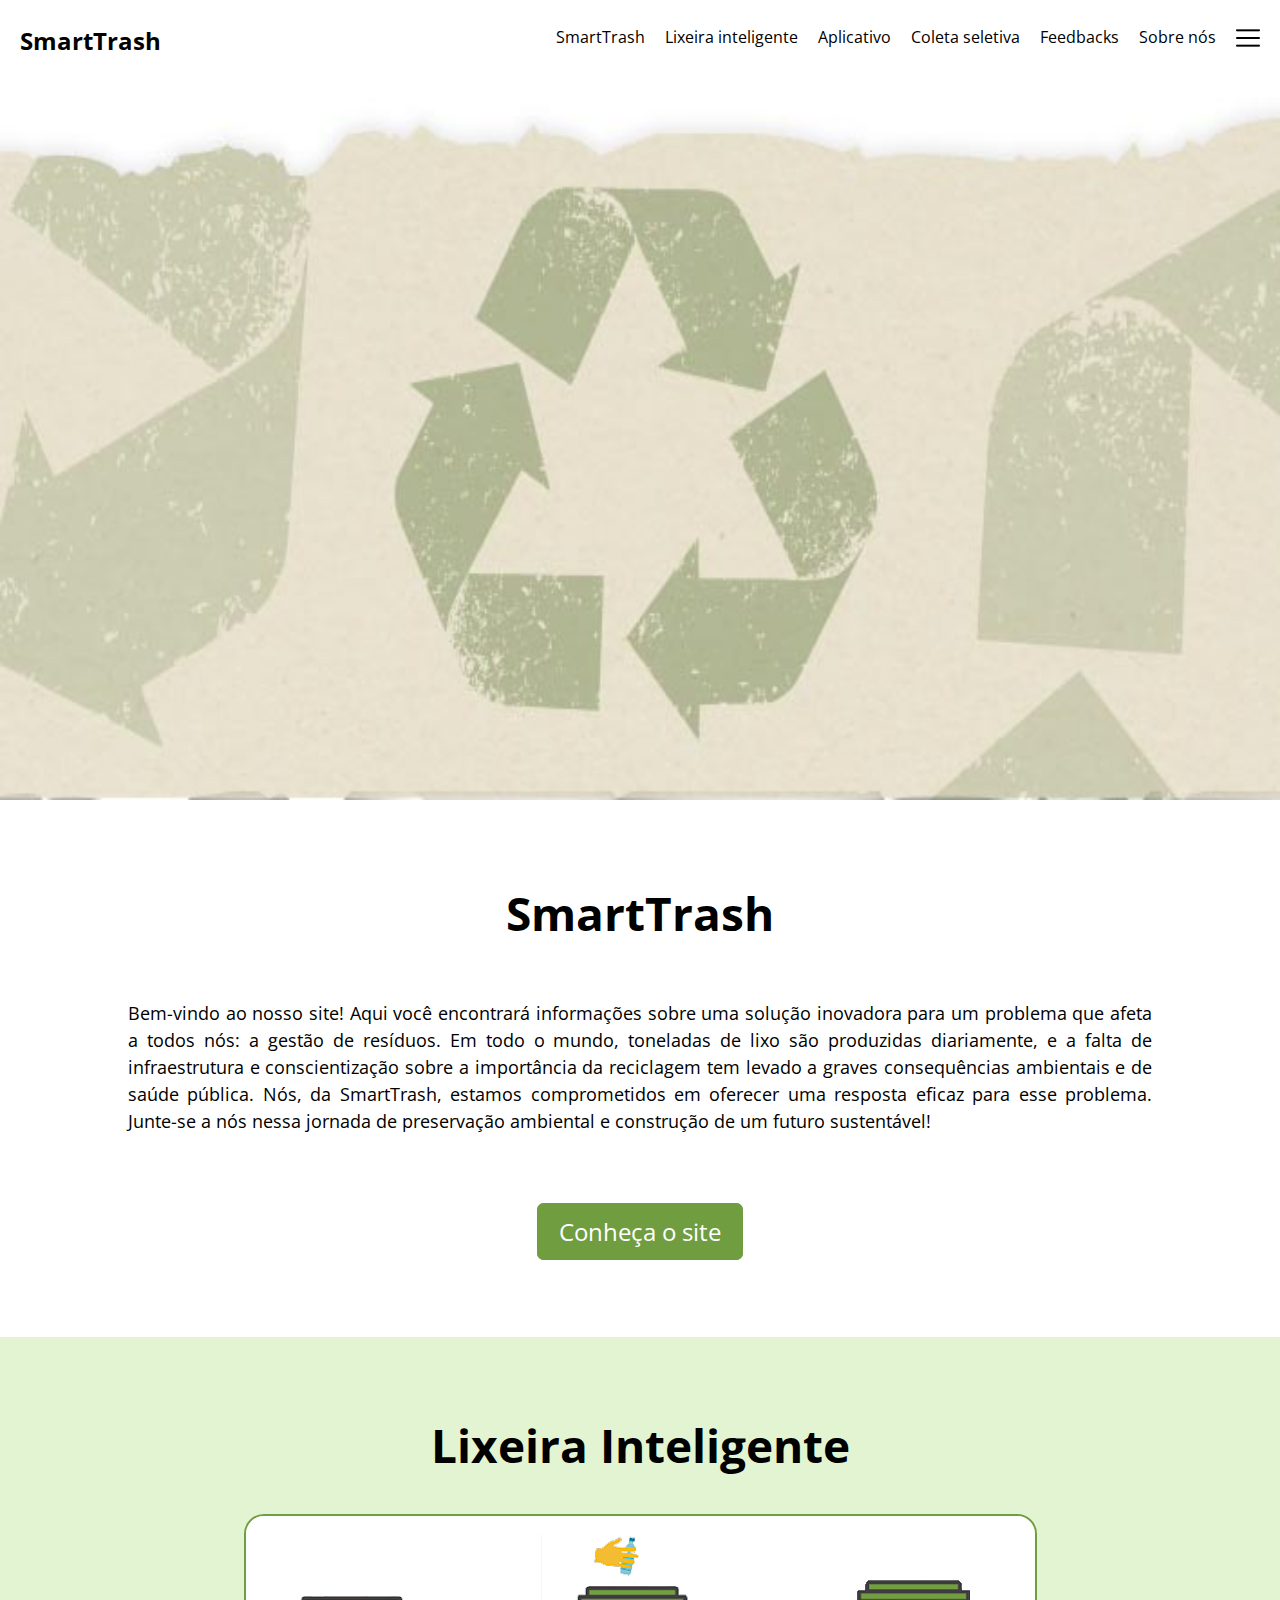
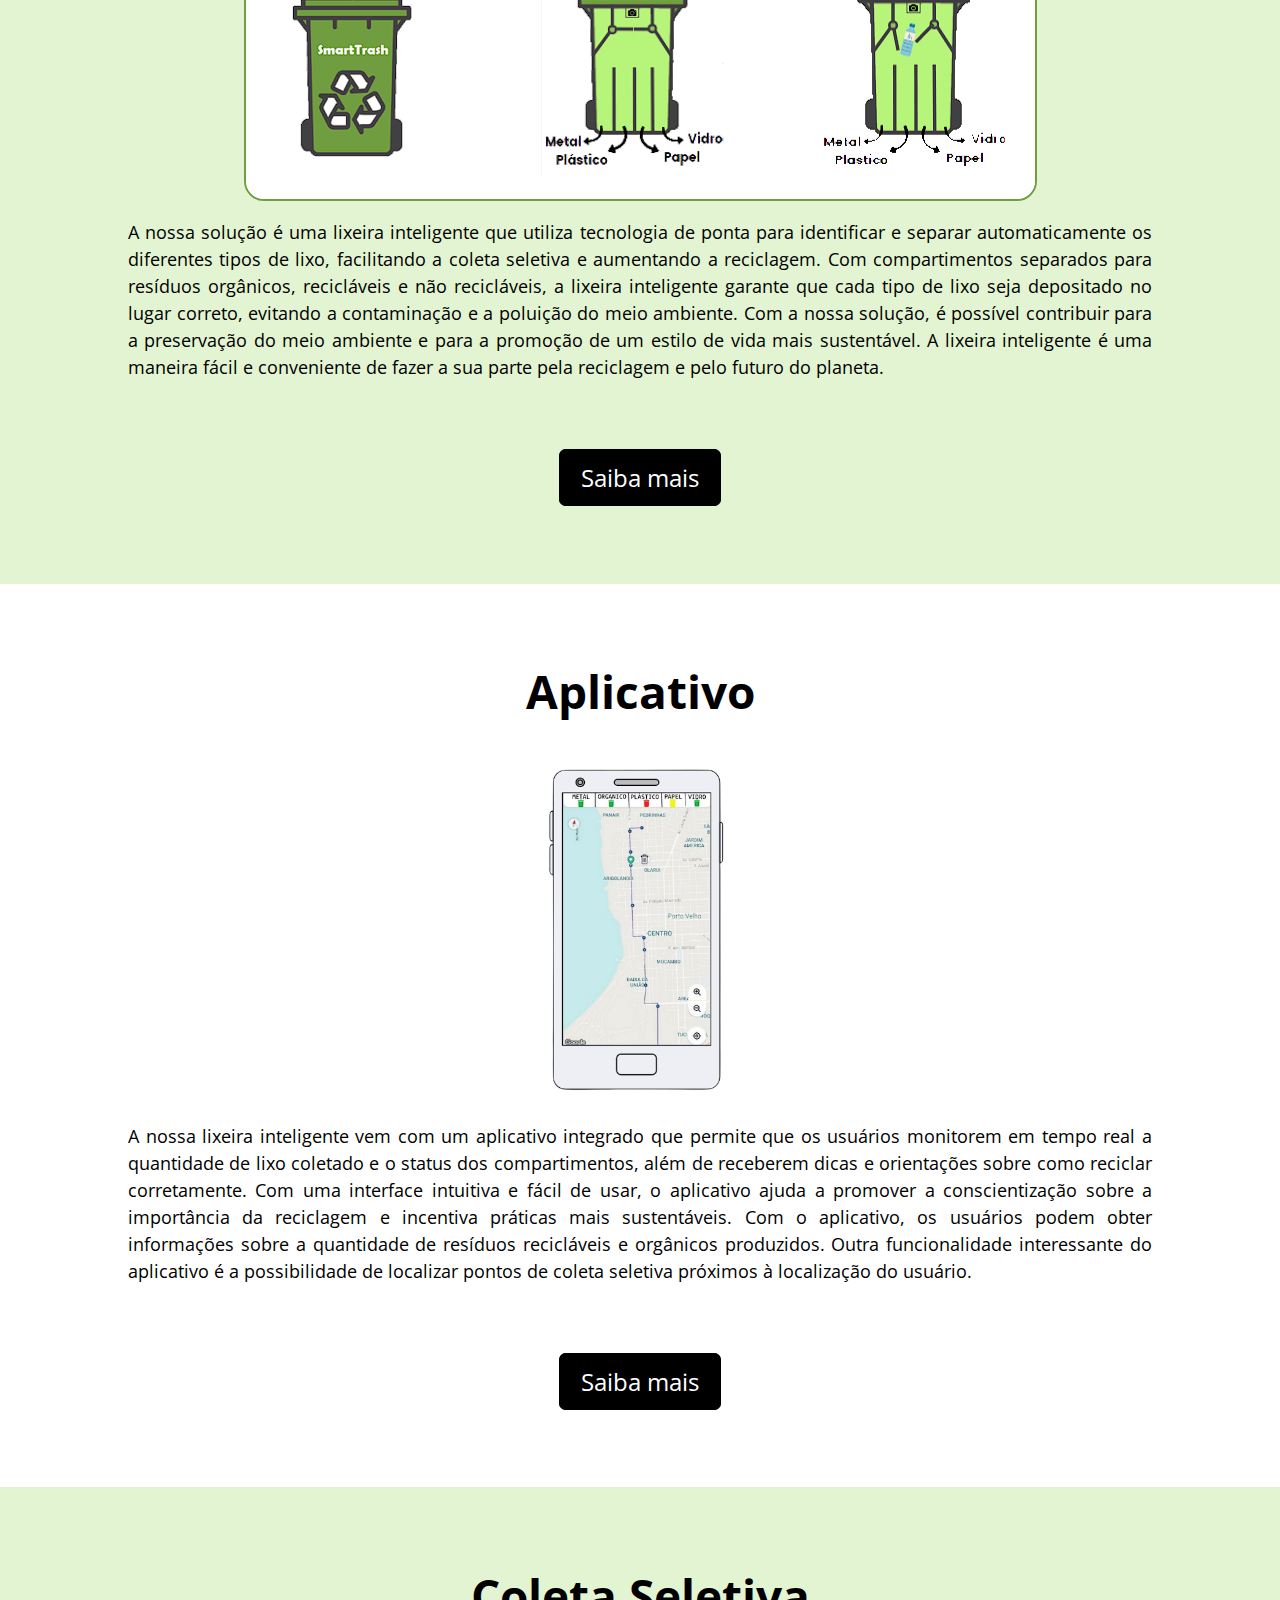
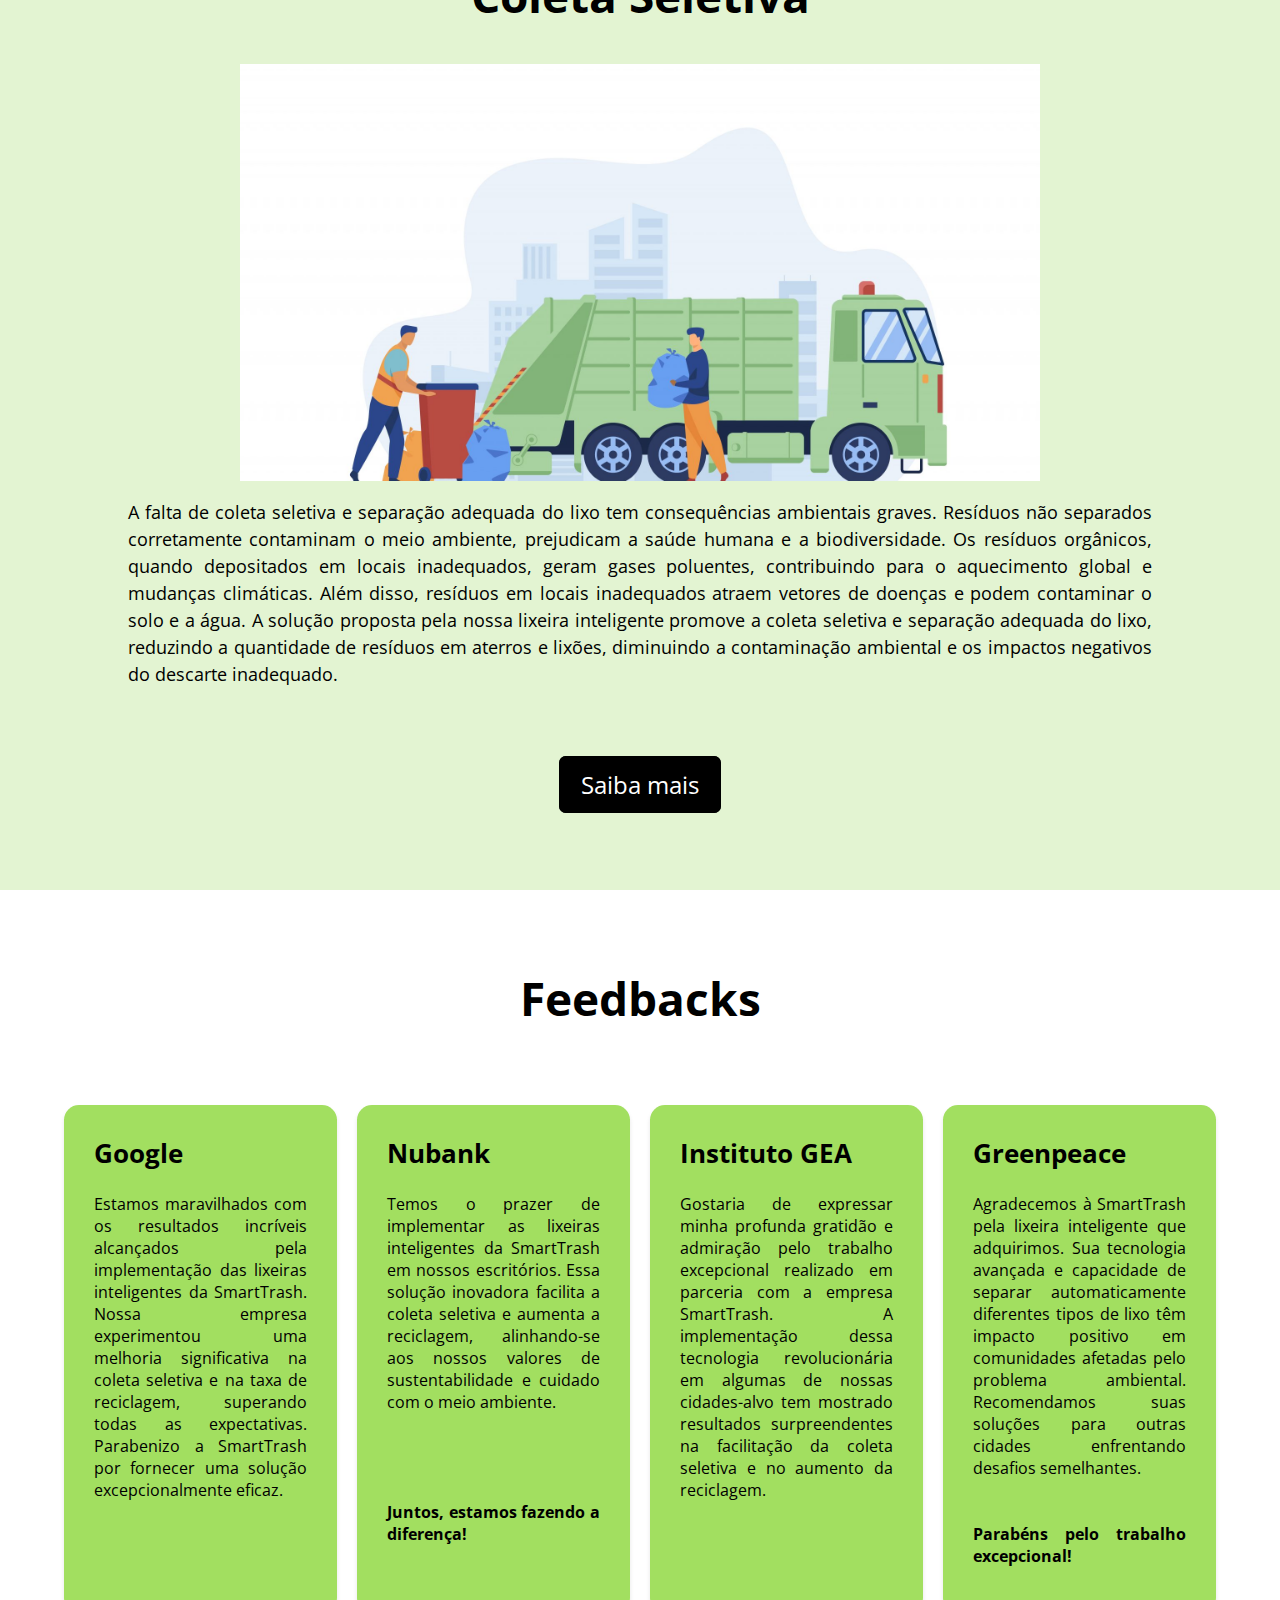
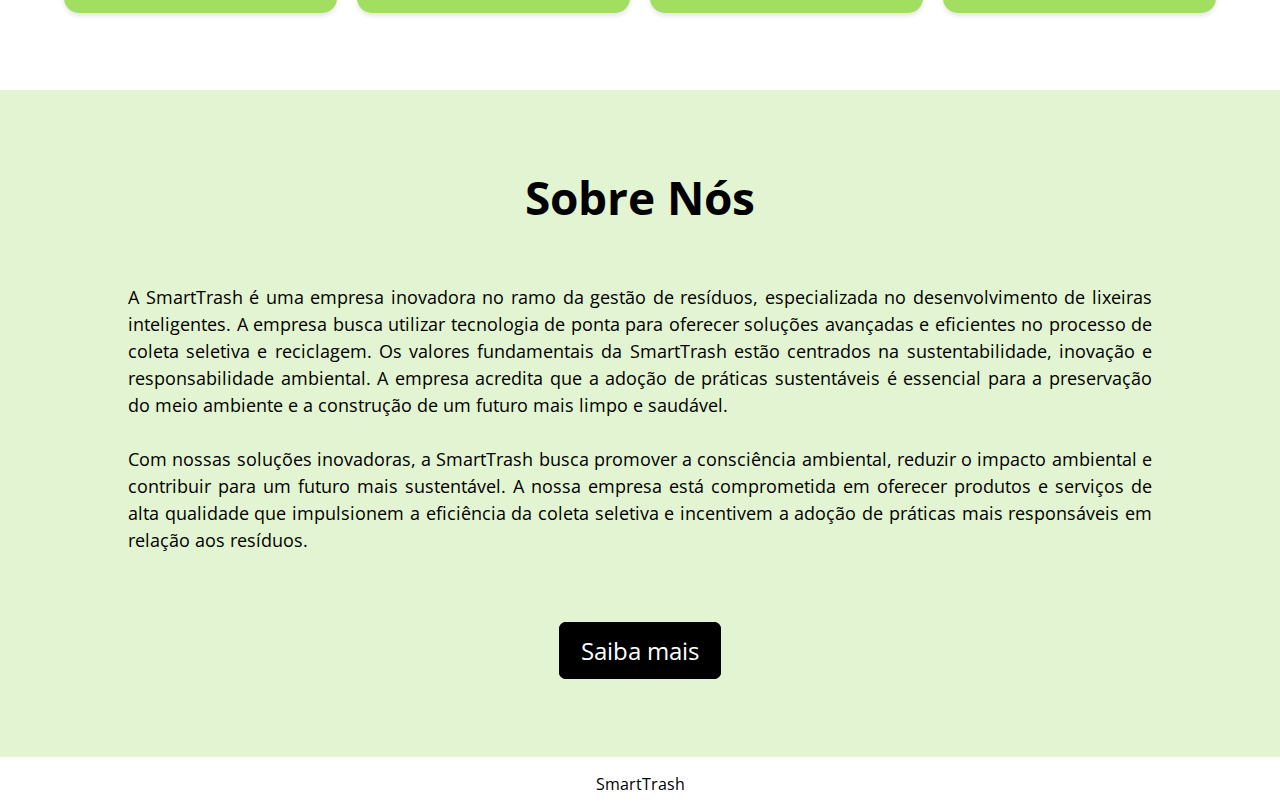
<file: index.html>
<!DOCTYPE html>
<html lang="pt-br">
<head>
    <meta charset="UTF-8">
    <meta name="viewport" content="width=device-width, initial-scale=1.0">
    <title>SmartTrash</title>

    <!-- Link CSS -->
    <link rel="stylesheet" href="./assets/css/base.css">
    <link rel="stylesheet" href="./assets/css/btn.css">
    <link rel="stylesheet" href="./assets/css/footer.css">
    <link rel="stylesheet" href="./assets/css/card.css">
    <link rel="stylesheet" href="./assets/css/header.css">

    <!-- Google Fonts -->
    <link rel="preconnect" href="https://fonts.googleapis.com">
    <link rel="preconnect" href="https://fonts.gstatic.com" crossorigin>
    <link href="https://fonts.googleapis.com/css2?family=Open+Sans&display=swap" rel="stylesheet">

    <!-- Icon -->
    <link rel="icon" href="./assets/img/icon.png">
</head>

<body>
    <header class="header-page">
        <h2>SmartTrash</h2>
        <nav class="header-menu">
            <ul>
                <li><a href="#section1">SmartTrash</a></li>
                <li><a href="#section2">Lixeira inteligente</a></li>
                <li><a href="#section3">Aplicativo</a></li>
                <li><a href="#section4">Coleta seletiva</a></li>
                <li><a href="#section5">Feedbacks</a></li>
                <li><a href="#section6">Sobre nós</a></li>
                <li><img src="assets/img/3barra.png" alt="icone de menu 3 barras"></li>
            </ul>
        </nav>
    </header>


    <div>
        <img src="./assets/img/guia-pratico-recicalagem.jpg" alt="Simbolo da reciclagem" id="bg-img">
    </div>
    
    <!-- Home -->

    <section id="section1">
        <div class="container-text">
            <h2>SmartTrash</h2>
            <p class="texto">Bem-vindo ao nosso site! Aqui você encontrará informações sobre uma solução inovadora para um problema que afeta a todos nós: a gestão de resíduos. Em todo o mundo, toneladas de lixo são produzidas diariamente, e a falta de infraestrutura e conscientização sobre a importância da reciclagem tem levado a graves consequências ambientais e de saúde pública. Nós, da SmartTrash, estamos comprometidos em oferecer uma resposta eficaz para esse problema. Junte-se a nós nessa jornada de preservação ambiental e construção de um futuro sustentável!</p>
            <div><a href="#section2" class="btn-home">Conheça o site</a></div>
        </div>
    </section>

    <!-- Lixeira Inteligente -->

    <section class="section-bg" id="section2">
        <div class="container-text">
            <h2>Lixeira Inteligente</h2>
            <img src="./assets/img/lixeiras.png" alt="lixeiras" id="lixeira-inteligente-img">
            <p class="texto">A nossa solução é uma lixeira inteligente que utiliza tecnologia de ponta para  identificar e separar automaticamente os diferentes tipos de lixo, facilitando a coleta seletiva e aumentando a reciclagem. Com compartimentos separados para resíduos orgânicos, recicláveis e não recicláveis, a lixeira inteligente garante que cada tipo de lixo seja depositado no lugar correto, evitando a contaminação e a poluição do meio ambiente. Com a nossa solução, é possível contribuir para a preservação do meio ambiente e para a promoção de um estilo de vida mais sustentável. A lixeira inteligente é uma maneira fácil e conveniente de fazer a sua parte pela reciclagem e pelo futuro do planeta.</p>
            <div><a href="" class="btn">Saiba mais</a></div>
        </div>
    </section>

    <!-- Aplicativo -->

    <section id="section3">
        <div class="container-text">
            <h2>Aplicativo</h2>
            <img src="./assets/img/celular sprint 2.png" alt="app do nosso projeto" id="app-img">
            <p class="texto">A nossa lixeira inteligente vem com um aplicativo integrado que permite que os usuários  monitorem em tempo real a quantidade de lixo coletado e o status dos compartimentos, além de receberem dicas e orientações sobre como reciclar corretamente. Com uma interface intuitiva e fácil de usar, o aplicativo ajuda a promover a conscientização sobre a importância da reciclagem e incentiva práticas mais sustentáveis. Com o aplicativo, os usuários podem obter informações sobre a quantidade de resíduos recicláveis e orgânicos produzidos. Outra funcionalidade interessante do aplicativo é a possibilidade de localizar pontos de coleta seletiva próximos à localização do usuário.</p>
            <div><a href="" class="btn">Saiba mais</a></div>
        </div>
    </section>

    <!-- Coleta Seletiva -->

    <section class="section-bg" id="section4">
        <div class="container-text">
            <h2>Coleta Seletiva</h2>
            <img src="assets/img/coleta seletiva.jpg" alt="Ilustração de 2 pessoas colocando lixo no caminhao de lixo" id="coleta-img">
            <p class="texto">A falta de coleta seletiva e separação adequada do lixo tem consequências ambientais graves. Resíduos não separados corretamente contaminam o meio ambiente, prejudicam a saúde humana e a biodiversidade. Os resíduos orgânicos, quando depositados em locais inadequados, geram gases poluentes, contribuindo para o aquecimento global e mudanças climáticas. Além disso, resíduos em locais inadequados atraem vetores de doenças e podem contaminar o solo e a água. A solução proposta pela nossa lixeira inteligente promove a coleta seletiva e separação adequada do lixo, reduzindo a quantidade de resíduos em aterros e lixões, diminuindo a contaminação ambiental e os impactos negativos do descarte inadequado.
            </p>
            <div><a href="" class="btn">Saiba mais</a></div>
        </div>
    </section>

    <!-- Feedbacks -->

    <section id="section5">
        <div class="container-card-title">
            <h2>Feedbacks</h2>
        </div>

        <!-- Início Cards -->
        <div class="container-card">
            <div class="card-item">
              <h2>Google</h2>
              <p>Estamos maravilhados com os resultados incríveis alcançados pela implementação das lixeiras inteligentes da SmartTrash. Nossa empresa experimentou uma melhoria significativa na coleta seletiva e na taxa de reciclagem, superando todas as expectativas.  Parabenizo a SmartTrash por fornecer uma solução excepcionalmente eficaz.</p>
            </div>
          
            <div class="card-item">
              <h2>Nubank</h2>
              <p>Temos o prazer de implementar as lixeiras inteligentes da SmartTrash em nossos escritórios. Essa solução inovadora facilita a coleta seletiva e aumenta a reciclagem, alinhando-se aos nossos valores de sustentabilidade e cuidado com o meio ambiente. <br><br><br><br><br> <strong>Juntos, estamos fazendo a diferença!</p></strong> 
            </div>
          
            <div class="card-item">
              <h2>Instituto GEA</h2>
              <p>Gostaria de expressar minha profunda gratidão e admiração pelo trabalho excepcional realizado em parceria com a empresa SmartTrash. A implementação dessa tecnologia revolucionária em algumas de nossas cidades-alvo tem mostrado resultados surpreendentes na facilitação da coleta seletiva e no aumento da reciclagem.</p>
            </div>
          
            <div class="card-item">
              <h2>Greenpeace</h2>
              <p>Agradecemos à SmartTrash pela lixeira inteligente que adquirimos. Sua tecnologia avançada e capacidade de separar automaticamente diferentes tipos de lixo têm impacto positivo em comunidades afetadas pelo problema ambiental. Recomendamos suas soluções para outras cidades enfrentando desafios semelhantes. <br><br><br><strong>Parabéns pelo trabalho excepcional!</strong></p>
            </div>
          </div>  
          <!-- Fim Cards -->

    </section>

    <!-- Sobre Nós -->

    <section class="section-bg" id="section6">
        <div class="container-text">
            <h2>Sobre Nós</h2>
    
            <p class="texto">A SmartTrash é uma empresa inovadora no ramo da gestão de resíduos, especializada no desenvolvimento de lixeiras inteligentes. A empresa busca utilizar tecnologia de ponta para oferecer soluções avançadas e eficientes no processo de coleta seletiva e reciclagem. Os valores fundamentais da SmartTrash estão centrados na sustentabilidade, inovação e responsabilidade ambiental. A empresa acredita que a adoção de práticas sustentáveis é essencial para a preservação do meio ambiente e a construção de um futuro mais limpo e saudável. <br><br> Com nossas soluções inovadoras, a SmartTrash busca promover a consciência ambiental, reduzir o impacto ambiental e contribuir para um futuro mais sustentável. A nossa empresa está comprometida em oferecer produtos e serviços de alta qualidade que impulsionem a eficiência da coleta seletiva e incentivem a adoção de práticas mais responsáveis em relação aos resíduos.</p>
            <div><a href="" class="btn">Saiba mais</a></div>
        </div>
    </section>

    <!-- Footer -->

    <footer><p>SmartTrash</p></footer>

</body>
</html>
</file>
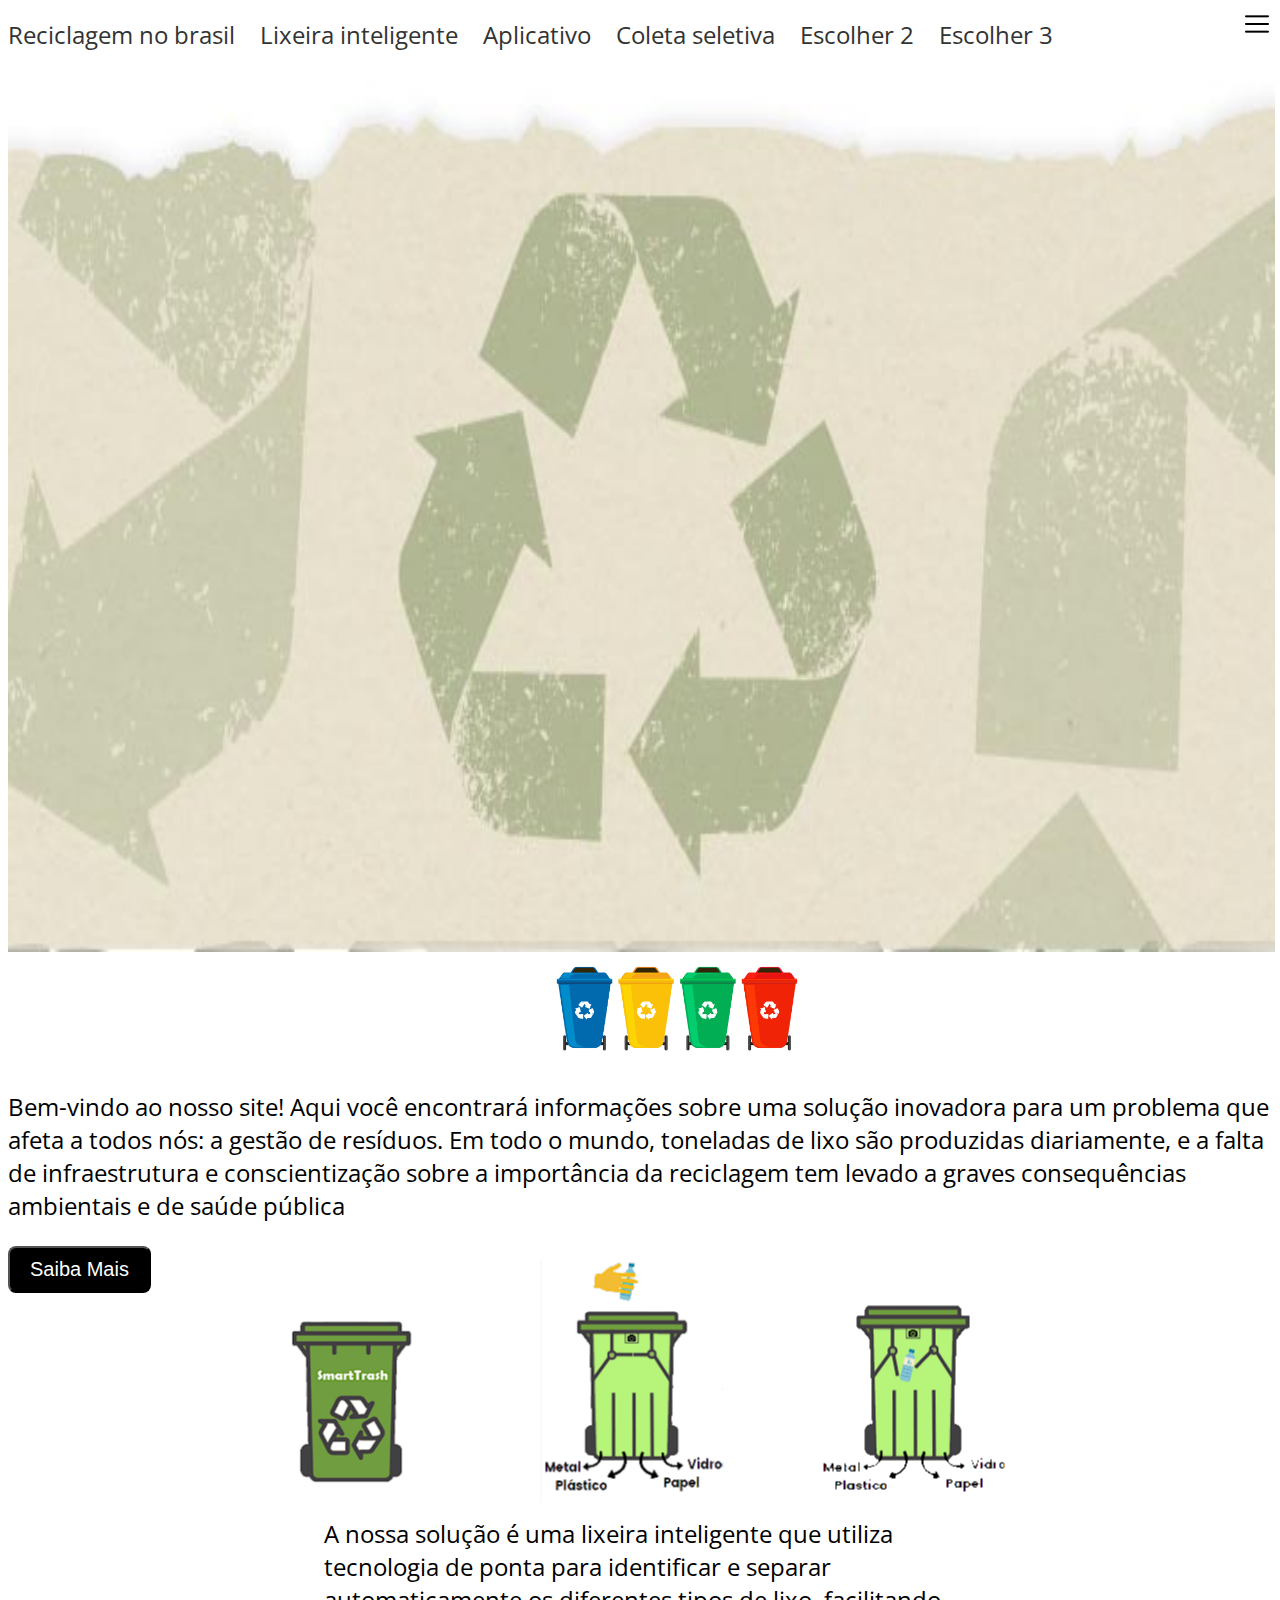
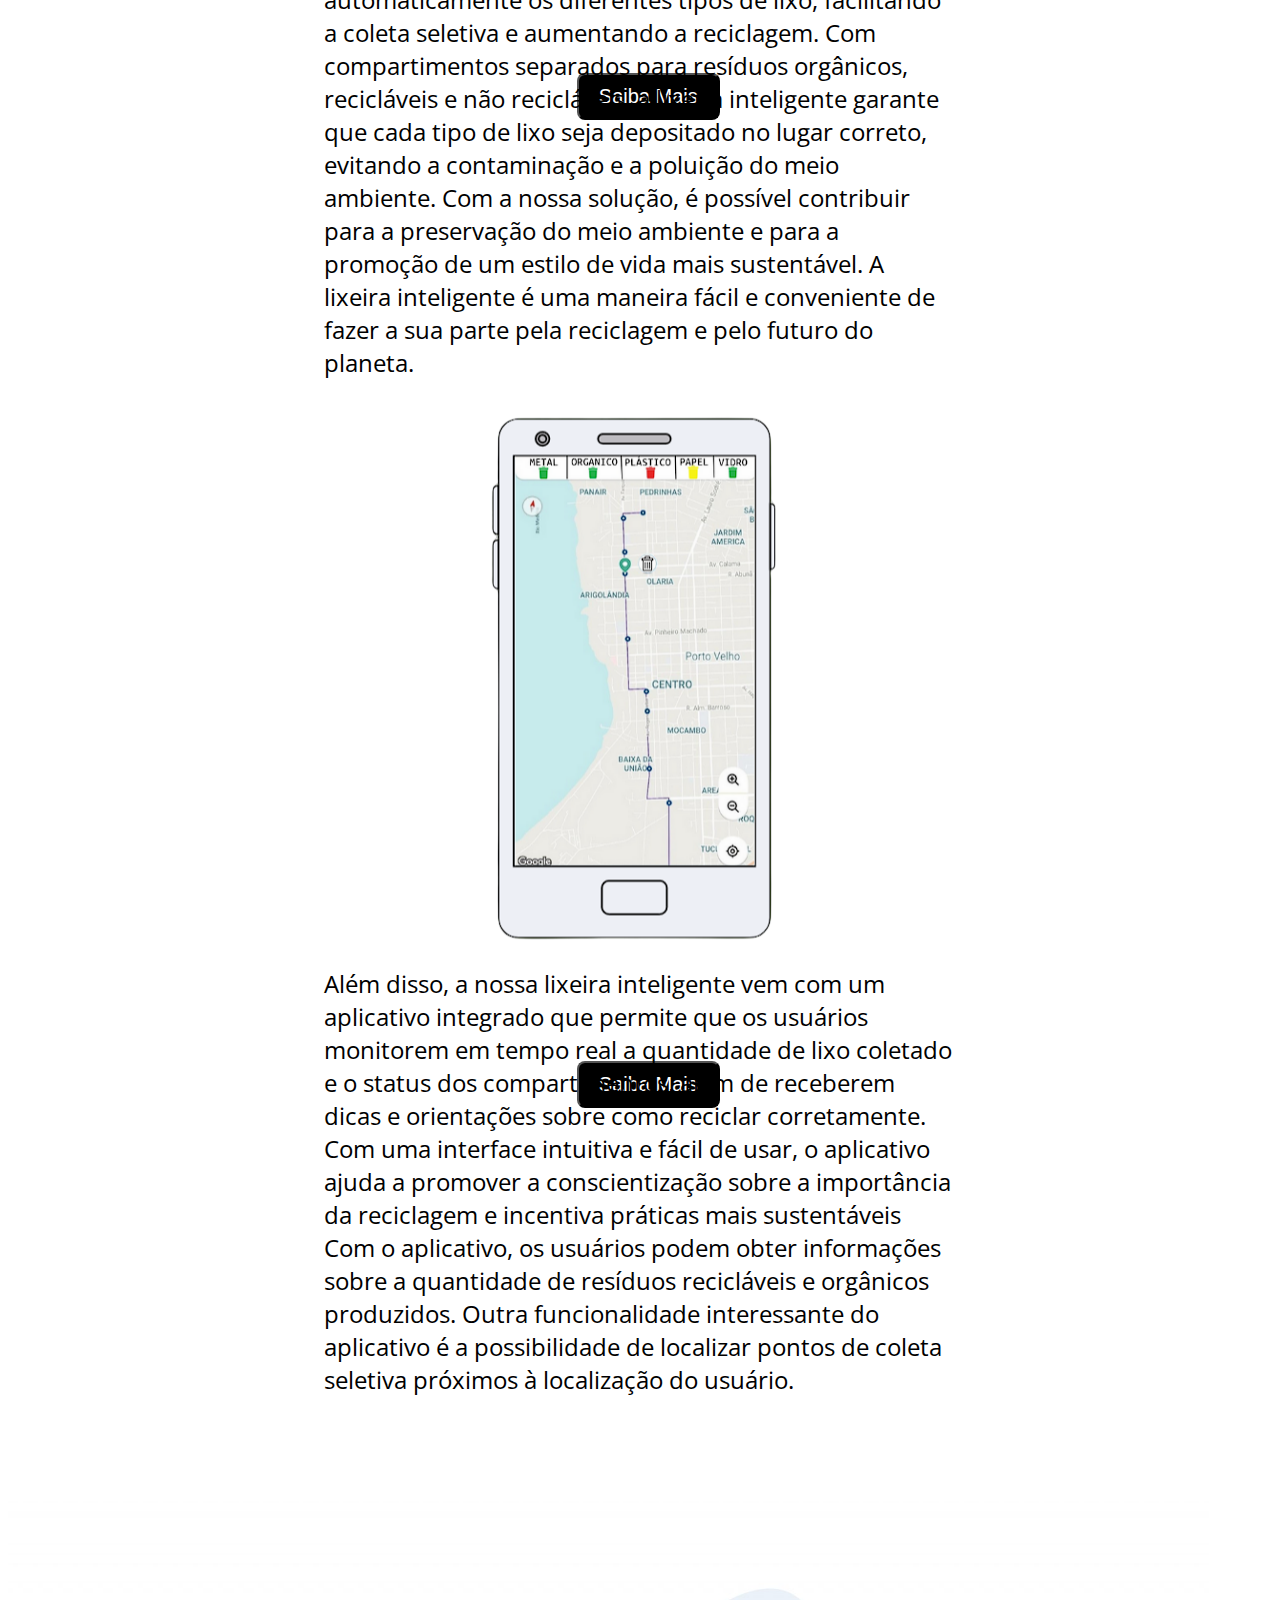
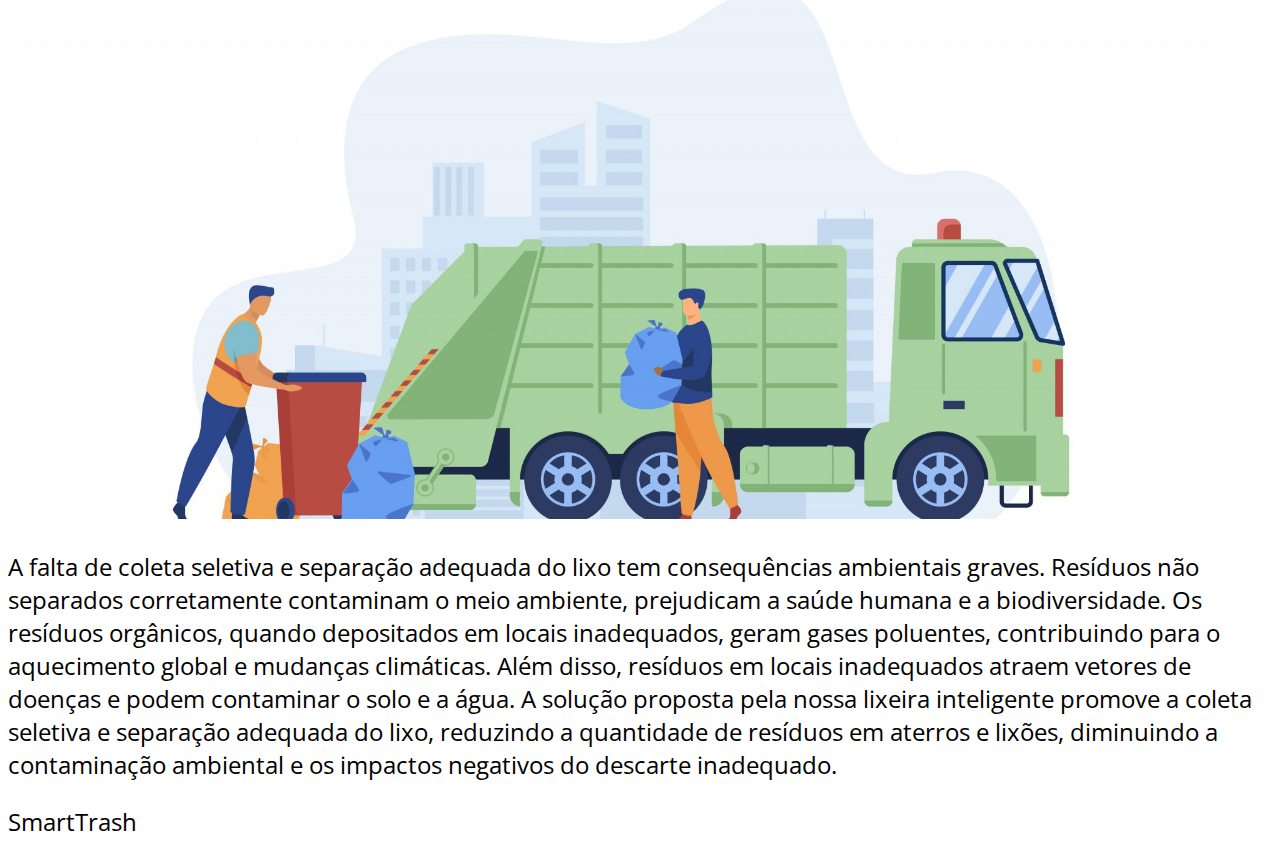
<file: sla/index.html>
<!DOCTYPE html>
<html lang="pt-br">

<head>
    <meta charset="UTF-8">
    <meta http-equiv="X-UA-Compatible" content="IE=edge">
    <meta name="viewport" content="width=device-width, initial-scale=1.0">
    <title>SmartTrash</title>
    <!-- Link CSS -->
    <link rel="stylesheet" href="./assests/css/style.css">
    <!-- Link Google Fonts -->
    <link href="https://fonts.googleapis.com/css2?family=Open+Sans&display=swap" rel="stylesheet">

</head>

<body>
 
    <header>
        <nav>
            <div class="cardapio-icon">
                <img src="./assests/img/3barra.png" alt="icone de menu">
            </div>
            <ul>
                <li><a href="#seçao1">Reciclagem no brasil</a></li>
                <li><a href="#seçao2">Lixeira inteligente</a></li>
                <li><a href="#seçao3">Aplicativo</a></li>
                <li><a href="#seçao4">Coleta seletiva</a></li>
                <li><a href="#seçao5">Escolher 2</a></li>
                <li><a href="#seçao6">Escolher 3</a></li>
                
            </ul>
        </nav>
    </header> 

    
<section id="seçao1">
    
    <img src="./assests/img/guia-pratico-recicalagem.jpg" alt="Reciclagem" class="imagem-tela-cheia">
    
    
    <img src="./assests/img/32p5_4dz5_161007.jpg" alt="latas de lixo" class="latas-de-lixo">
    
    <p>Bem-vindo ao nosso site! Aqui você encontrará informações sobre uma solução inovadora para um
        problema que afeta a todos nós: a gestão de resíduos. Em todo o mundo, toneladas de lixo são
        produzidas diariamente, e a falta de infraestrutura e conscientização sobre a importância da reciclagem
        tem levado a graves consequências ambientais e de saúde pública</p>
        <button>Saiba Mais</button>
</section>

<section id="seçao2">
<div class="lixeiras">
    
        <!--  Soluçao  -->
        <img src="./assests/img/lixeiras.png" alt="lixeiras">
        
        <p class="texto-lixeiras">A nossa solução é uma lixeira inteligente que utiliza tecnologia de ponta para identificar e separar
            automaticamente os diferentes tipos de lixo, facilitando a coleta seletiva e aumentando a reciclagem.
            Com compartimentos separados para resíduos orgânicos, recicláveis e não recicláveis, a lixeira inteligente 
            garante que cada tipo de lixo seja depositado no lugar correto, evitando a contaminação e a poluição do meio 
            ambiente. Com a nossa solução, é possível contribuir para a preservação do meio ambiente e para a promoção de
            um estilo de vida mais sustentável. A lixeira inteligente é uma maneira fácil e conveniente de fazer a sua
            parte pela reciclagem e pelo futuro do planeta.</p>
            <button class="botao">Saiba Mais</button>
        </div>
    </section>
        

<section id="seçao3">
<div class="aplicativo">

    <!-- Aplicativo -->
    <img src="./assests/img/celular sprint 2.png" alt="app do nosso projeto">
    
    <p class="texto-aplicativo">Além disso, a nossa lixeira inteligente vem com um aplicativo integrado que permite que os usuários
        monitorem em tempo real a quantidade de lixo coletado e o status dos compartimentos, além de receberem 
        dicas e orientações sobre como reciclar corretamente. Com uma interface intuitiva e fácil de usar, o aplicativo 
        ajuda a promover a conscientização sobre a importância da reciclagem e incentiva práticas mais sustentáveis
        Com o aplicativo, os usuários podem obter informações sobre a quantidade de resíduos recicláveis e orgânicos
        produzidos. Outra funcionalidade interessante do aplicativo é a possibilidade de localizar pontos de coleta seletiva
        próximos à localização do usuário.</p>
        
        <button class="botao-app">Saiba Mais</button>
</div>
    </section>

<section id="seçao4">
    <img src="./assests/img/coleta seletiva.jpg" alt="Coleta seletiva de lixo" class="coleta-seletiva-img">

    <p>A falta de coleta seletiva e separação adequada do lixo tem consequências ambientais graves. Resíduos não
        separados corretamente contaminam o meio ambiente, prejudicam a saúde humana e a biodiversidade. Os resíduos
        orgânicos, quando depositados em locais inadequados, geram gases poluentes, contribuindo para o aquecimento
        global e mudanças climáticas. Além disso, resíduos em locais inadequados atraem vetores de doenças e podem
        contaminar o solo e a água. A solução proposta pela nossa lixeira inteligente promove a coleta seletiva e
        separação adequada do lixo, reduzindo a quantidade de resíduos em aterros e lixões, diminuindo a contaminação
        ambiental e os impactos negativos do descarte inadequado.</p>
        
    </section>



    <footer>SmartTrash</footer>

    <script src="./assests/js/script.js"></script>
</body>

</html>
</file>
<file: assets/css/base.css>
body {
    margin: 0;
    padding: 0;
    font-family: 'Open Sans', sans-serif;
    overflow-x: hidden;
}

html {
    scroll-behavior: smooth;
}

a {
    text-decoration: none;
    color: black;
}

a:hover{
    color: rgb(126, 179, 45);
}


.container-text h2{
    font-size: 46px;
    font-weight: bolder;
}

.container-text{
    padding: 3% 10% 7% 10%;
    display: flex;
    flex-direction: column;
    align-items: center;
}

.texto{
    text-align: justify;
    line-height: 1.5;
    margin-bottom: 80px;
    font-size: 18px;
}

#bg-img{
    width: 100vw;
    height: 80vh;
}

#latas-lixo-img{
    width: 400px;
    height: auto;
}

#lixeira-inteligente-img{
    border: 2px solid #6f9d3f;
    border-radius: 20px;
}

#app-img{
    width: 200px;
}

#coleta-img{
    width: 800px;
}

.section-bg{
    background-color: #e3f4d2;
}
</file>
<file: assets/css/btn.css>
.btn{
    padding: 10px 20px;
    border-radius: 8px;
    border: 2px solid black;
    background-color: black;
    font-size: 24px;
    color: white;
    cursor: pointer;
    border-radius: 7px;
    transition: .5s;
}

.btn:hover{
    background-color: transparent;
    color: black;
}

.btn-home{
    padding: 10px 20px;
    border-radius: 8px;
    border: 2px solid #6f9d3f;
    background-color: #6f9d3f;
    font-size: 24px;
    color: white;
    cursor: pointer;
    border-radius: 7px;
    transition: .5s;
}

.btn-home:hover{
    background-color: transparent;
}
</file>
<file: assets/css/footer.css>
footer{
    position: absolute;
    width: 100%;
    height: 50px;
    background-color: #ffffff;
    text-align: center;
}
</file>
<file: assets/css/card.css>
.container-card{
    display: flex;
    gap: 20px;
    margin: 3% 5%;
    padding-bottom: 3%;
}

.container-card-title {
    display: flex;
    flex-direction: column;
    align-items: center;
    margin: 3%;
}

.container-card-title h2{
    font-size: 46px;
    font-weight: bolder;
}

.card-item {
    width: 500px;
    min-height: 350px;
    padding: 30px;
    border-radius: 15px;
    background-color: #a2df60;
    transition: background-color 0.3s ease;
    box-shadow: 0 3px 4px rgba(0, 0, 0, 0.1);
    transition: box-shadow 0.3s ease-in-out;

}
  
.card-item:hover {
    background-color: #d5f7b0;
    color: green;
    box-shadow: 0 4px 8px rgba(0, 0, 0, 0.2);
}

.card-item h2 {
    margin-top: 0;
    font-size: 26px;
} 

.card-item p {
    text-align: justify;
}
</file>
<file: assets/css/header.css>
.header-page{
    height: 80px;
    display: flex;
    justify-content: space-between;
    align-items: center;
    padding: 0 20px;
    margin-bottom: 0;
}

.header-menu ul{
    display: flex;
    gap: 20px;
    list-style: none;
}

.header h2{
    font-size: 22px;
}
</file>
<file: sla/assests/css/style.css>
body {
    font-family: 'Open Sans', sans-serif;
    overflow-x: hidden;
    font-size: x-large;
}

.imagem-tela-cheia {
    width: 99vw;
    height: 99vh;
}

.latas-de-lixo {
    width: 250px;
    height: auto;
}

.cardapio-icon {
    width: 25px;
    height: 20px;
    position: absolute;
    top: 10px;
    right: 10px;
    cursor: pointer;
}

header {
    margin: 0;
    padding: 10px 0;/* Ajuste os valores de preenchimento conforme necessário  */
}

header nav ul {
    margin: 0;
    padding: 0;
}

header nav ul li {
    display: inline;
    margin-right: 19px; /* Ajuste a margem conforme necessário  */
}

nav a {
    text-decoration: none;
    color: #333;
}

nav a:hover {
    color: #ff0000;
}


.latas-de-lixo {
    width: 250px;
    height: auto;
    margin-left: 43%;
}
button {
    border-radius: 8px;
    background-color: black;
    font-size: 20px;
    padding: 10px 20px;
    color: white;
}

.coleta-seletiva-img {
    width: 95%;
    height: auto;
}


#secoes {
    display: none;
    position: absolute;
    top: 30px; /* Ajuste a posição vertical conforme necessário */
    left: 0;
    background-color: #f0f0f0;
    padding: 10px;
}

#secoes ul {
    list-style: none;
    margin: 0;
    padding: 0;
}

#secoes ul li {
    margin-bottom: 5px;
}

#secoes ul li a {
    color: #333;
    text-decoration: none;
}

#icone {
    position: relative;
    display: inline-block;
}

#icone img {
    width: 50px; /* Ajuste o tamanho do ícone conforme necessário */
    height: 50px;
}

.lixeiras {
    position: relative;
    width: 100%;
    height: 100vh;
}

.lixeiras img {
    position: absolute;
    top: 10%;
    left: 50%;
    transform: translate(-50%, -50%);
    max-width: 100%;
    max-height: 100%;
}

.texto-lixeiras {
    position: absolute;
    top: calc(20% + 20px); /* Ajuste o valor para posicionar o texto abaixo da imagem */
    left: 50%;
    transform: translateX(-50%);
}

.botao{
 margin-top: 30%; /* Espaçamento entre o texto e o botão */
 margin-left: 45%

}

.aplicativo {
    position: relative;
    width: 100%;
    height: 100vh;
}

.aplicativo img {
    position: absolute;
    top: 10%;
    left: 50%;
    transform: translate(-50%, -50%);
    max-width: 100%;
    max-height: 100%;
}

.texto-aplicativo {
    position: absolute;
    top: calc(35% + 35px); /* Ajuste o valor para posicionar o texto abaixo da imagem */
    left: 50%;
    transform: translateX(-50%);
}

.botao-app{
 margin-top: 37%; /* Espaçamento entre o texto e o botão */
 margin-left: 45%

}
</file>
